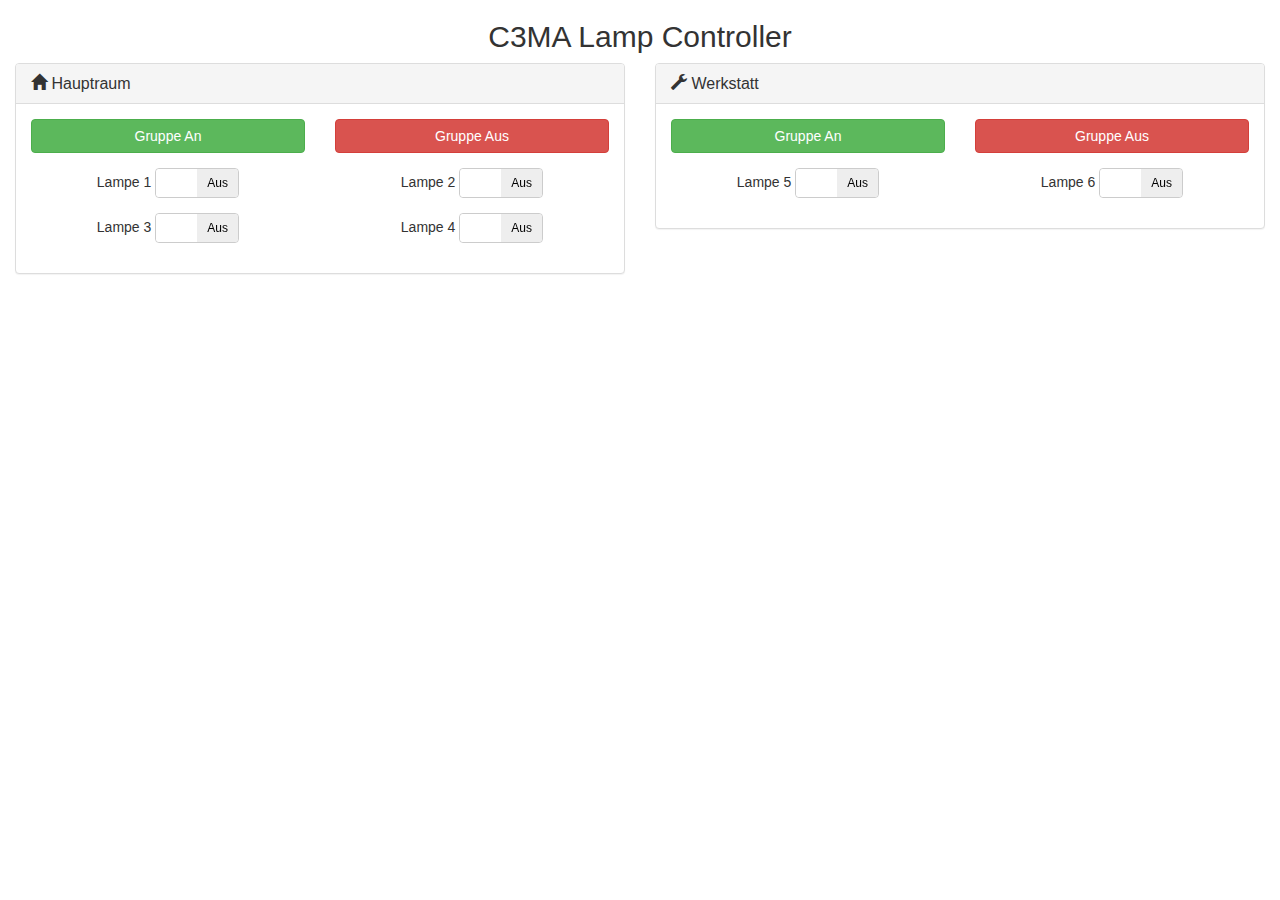
<file: web/index.html>
<!DOCTYPE html>
<html lang="de">
  <head>
    <meta charset="utf-8">
    <meta http-equiv="X-UA-Compatible" content="IE=edge">
    <meta name="viewport" content="width=device-width, initial-scale=1">
    <title>C3MA Lamp Controller</title>

    <link href="css/bootstrap.min.css" rel="stylesheet">
    <link href="css/bootstrap-switch.min.css" rel="stylesheet">
    <link href="css/uberschalter.css" rel="stylesheet">   
  </head>
  <body>
<div class="container text-center">
	<h2>C3MA Lamp Controller</h2>
</div>


<div class="container-fluid">
	<div class="row">
  		<div class="col-sm-6">
			<div class="panel panel-default">
  				<div class="panel-heading">
    					<h3 class="panel-title"><span class="glyphicon glyphicon-home" aria-hidden="true"></span> Hauptraum</h3>
				</div>
				<div class="panel-body">
					<div class="row">
						<div class="col-xs-6">
							<button type="button" name="group-main-on" class="btn btn-block btn-success">Gruppe An</button>
						</div>
						<div class="col-xs-6">
							<button type="button" name="group-main-off" class="btn btn-block btn-danger">Gruppe Aus</button>
						</div>
					</div>
					<div class="row">
						<div class="col-xs-6 text-center">
							Lampe 1
							<input type="checkbox" name="lamp-1" data-size="small" data-on-text="An" data-off-text="Aus">
						</div>
						<div class="col-xs-6 text-center">
							Lampe 2
							<input type="checkbox" name="lamp-2" data-size="small" data-on-text="An" data-off-text="Aus">
						</div>
					</div>
					<div class="row">
						<div class="col-xs-6 text-center">
							Lampe 3
							<input type="checkbox" name="lamp-3" data-size="small" data-on-text="An" data-off-text="Aus">
						</div>
						<div class="col-xs-6 text-center">
							Lampe 4
							<input type="checkbox" name="lamp-4" data-size="small" data-on-text="An" data-off-text="Aus">
						</div>
					</div>
				</div>
			</div>
		</div>
		<div class="col-sm-6">
			<div class="panel panel-default">
				<div class="panel-heading">
					<h3 class="panel-title"><span class="glyphicon glyphicon-wrench" aria-hidden="true"></span> Werkstatt</h3>
				</div>
				<div class="panel-body">
					<div class="row">
						<div class="col-xs-6">
							<button type="button" name="group-workshop-on" class="btn btn-block btn-success">Gruppe An</button>
						</div>
						<div class="col-xs-6">
							<button type="button" name="group-workshop-off" class="btn btn-block btn-danger">Gruppe Aus</button>
						</div>
					</div>
					<div class="row">
						<div class="col-xs-6 text-center">
							Lampe 5
							<input type="checkbox" name="lamp-5" data-size="small" data-on-text="An" data-off-text="Aus">
						</div>
						<div class="col-xs-6 text-center">
							Lampe 6
							<input type="checkbox" name="lamp-6" data-size="small" data-on-text="An" data-off-text="Aus">
						</div>
					</div>
				</div>
			</div>
		</div>
	</div>
</div>

    <script src="js/jquery.min.js"></script>
    <script src="js/bootstrap.min.js"></script>
    <script src="js/bootstrap-switch.min.js"></script>
    <script src="js/uberschalter.js"></script>
  </body>
</html>
</file>
<file: web/css/uberschalter.css>
.col-xs-6 {
	padding-bottom: 15px;

}
</file>
